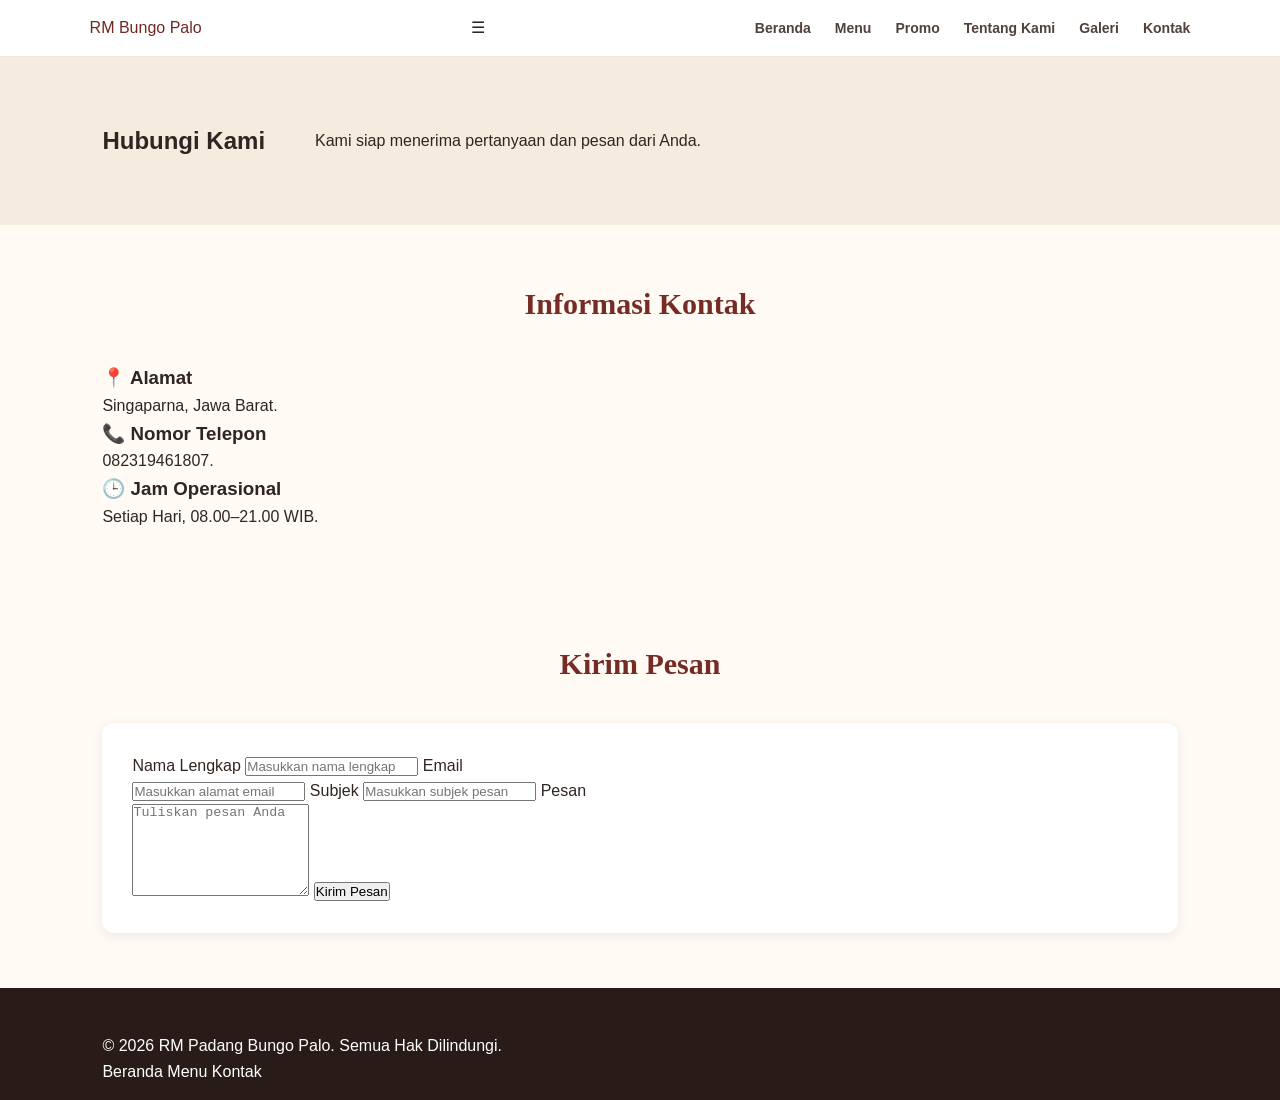
<file: kontak.html>
<!DOCTYPE html>
<html lang="id">
<head>
    <meta charset="UTF-8">
    <meta name="viewport" content="width=device-width, initial-scale=1.0">
    <title>Kontak | RM Padang Bungo Palo</title>
    <link rel="stylesheet" href="style.css">
</head>
<body>

    <header class="melani_header">
        <div class="melani_logo">RM Bungo Palo</div>
        <div class="melani_menu_toggle" onclick="toggleMenu()">☰</div>
        <nav class="melani_nav" id="melani_nav">
            <a href="index.html">Beranda</a>
            <a href="menu.html">Menu</a>
            <a href="promo.html">Promo</a>
            <a href="tentang.html">Tentang Kami</a>
            <a href="galeri.html">Galeri</a>
            <a href="kontak.html">Kontak</a>
        </nav>
    </header>

    <section class="melani_hero">
        <h1>Hubungi Kami</h1>
        <p>Kami siap menerima pertanyaan dan pesan dari Anda.</p>
    </section>

    <section class="melani_section">

        <h2 class="melani_section_title">Informasi Kontak</h2>

        <div class="melani_menu_grid">

            <div class="melani_card">
                <div class="melani_card_content">
                    <h3>📍 Alamat</h3>
                    <p>Singaparna, Jawa Barat.</p>
                </div>
            </div>

            <div class="melani_card">
                <div class="melani_card_content">
                    <h3>📞 Nomor Telepon</h3>
                    <p>082319461807.</p>
                </div>
            </div>

            <div class="melani_card">
                <div class="melani_card_content">
                    <h3>🕒 Jam Operasional</h3>
                    <p>Setiap Hari, 08.00–21.00 WIB.</p>
                </div>
            </div>

        </div>

    </section>

    <section class="melani_section">

        <h2 class="melani_section_title">Kirim Pesan</h2>

        <div class="melani_contact">

            <form id="melani_form_kontak">

                <label for="melani_nama">Nama Lengkap</label>
                <input
                    type="text"
                    id="melani_nama"
                    placeholder="Masukkan nama lengkap"
                    required
                >

                <label for="melani_email">Email</label>
                <input
                    type="email"
                    id="melani_email"
                    placeholder="Masukkan alamat email"
                    required
                >

                <label for="melani_subjek">Subjek</label>
                <input
                    type="text"
                    id="melani_subjek"
                    placeholder="Masukkan subjek pesan"
                    required
                >

                <label for="melani_pesan">Pesan</label>
                <textarea
                    id="melani_pesan"
                    rows="6"
                    placeholder="Tuliskan pesan Anda"
                    required
                ></textarea>

                <button type="submit" class="melani_btn">
                    Kirim Pesan
                </button>

            </form>

            <p id="melani_status_pesan" style="margin-top:15px;"></p>

        </div>

    </section>

    <footer class="melani_footer">
        <p>&copy; 2026 RM Padang Bungo Palo. Semua Hak Dilindungi.</p>
        <p>
            <a href="index.html">Beranda</a>
            <a href="menu.html">Menu</a>
            <a href="kontak.html">Kontak</a>
        </p>
    </footer>

    <script src="script.js"></script>

    <script>
        function toggleMenu() {
            document.getElementById("melani_nav").classList.toggle("active");
        }

        document.getElementById("melani_form_kontak")
            .addEventListener("submit", function(event) {

                event.preventDefault();

                document.getElementById("melani_status_pesan").textContent =
                    "Pesan berhasil diperiksa. Formulir ini masih berupa demo dan belum terhubung ke sistem pengiriman pesan.";

                this.reset();
            });
    </script>

</body>
</html>
</file>
<file: style.css>
/* =====================================
   1. PENGATURAN DASAR
===================================== */

* {
    margin: 0;
    padding: 0;
    box-sizing: border-box;
}

html {
    scroll-behavior: smooth;
}

body {
    font-family: Arial, sans-serif;
    background-color: #fffaf4;
    color: #302521;
    line-height: 1.6;
}

a {
    text-decoration: none;
    color: inherit;
}

img {
    max-width: 100%;
    display: block;
}


/* =====================================
   2. HEADER
===================================== */

.melani_header {
    display: flex;
    align-items: center;
    justify-content: space-between;
    padding: 15px 7%;
    background-color: #ffffff;
    border-bottom: 1px solid #eee4da;
    position: sticky;
    top: 0;
    z-index: 100;
}

.melani_logo {
    display: flex;
    align-items: center;
    gap: 10px;
    color: #702a23;
}

.melani_logo_icon {
    background-color: #702a23;
    color: white;
    width: 45px;
    height: 45px;
    display: flex;
    align-items: center;
    justify-content: center;
    border-radius: 50%;
    font-weight: bold;
    font-size: 16px;
}

.melani_logo strong {
    display: block;
    font-size: 19px;
    letter-spacing: 1px;
}

.melani_logo small {
    display: block;
    font-size: 9px;
    letter-spacing: 2px;
}

.melani_nav {
    display: flex;
    align-items: center;
    gap: 24px;
}

.melani_nav a {
    font-size: 14px;
    color: #51413b;
    font-weight: bold;
    transition: 0.3s;
}

.melani_nav a:hover,
.melani_nav .melani_active {
    color: #a45c36;
}

.melani_header_button {
    background-color: #702a23;
    color: white;
    padding: 11px 18px;
    border-radius: 6px;
    font-size: 13px;
    font-weight: bold;
}

.melani_toggle {
    display: none;
    border: none;
    background: none;
    font-size: 26px;
    cursor: pointer;
    color: #702a23;
}


/* =====================================
   3. HERO SECTION
===================================== */

.melani_hero {
    display: flex;
    align-items: center;
    gap: 50px;
    padding: 65px 8%;
    background-color: #f5ebdf;
}

.melani_hero_content {
    flex: 1;
}

.melani_label {
    color: #a56b38;
    font-size: 12px;
    font-weight: bold;
    letter-spacing: 2px;
}

.melani_hero_content h1 {
    font-family: Georgia, serif;
    font-size: 48px;
    line-height: 1.2;
    margin: 20px 0;
}

.melani_hero_content h1 span {
    display: block;
    color: #762b25;
}

.melani_hero_content p {
    color: #766960;
    max-width: 480px;
    margin-bottom: 25px;
}

.melani_hero_buttons {
    display: flex;
    flex-wrap: wrap;
    gap: 12px;
}

.melani_hero_image {
    flex: 1;
    position: relative;
}

.melani_hero_image img {
    width: 100%;
    height: 390px;
    object-fit: cover;
    border-radius: 12px;
}

.melani_image_badge {
    position: absolute;
    bottom: 20px;
    left: 20px;
    background-color: white;
    padding: 13px 18px;
    border-radius: 7px;
}

.melani_image_badge strong,
.melani_image_badge span {
    display: block;
}

.melani_image_badge strong {
    color: #762b25;
}

.melani_image_badge span {
    font-size: 12px;
    color: #777;
}


/* =====================================
   4. TOMBOL
===================================== */

.melani_button {
    display: inline-block;
    background-color: #762b25;
    color: white;
    padding: 12px 22px;
    border-radius: 5px;
    font-weight: bold;
    font-size: 14px;
    transition: 0.3s;
}

.melani_button:hover {
    background-color: #4c1c18;
}

.melani_button_outline {
    display: inline-block;
    border: 1px solid #762b25;
    color: #762b25;
    padding: 11px 22px;
    border-radius: 5px;
    font-size: 14px;
    font-weight: bold;
}

.melani_button_light {
    display: inline-block;
    background-color: white;
    color: #762b25;
    padding: 12px 22px;
    border-radius: 5px;
    font-weight: bold;
}

.melani_center {
    text-align: center;
    margin-top: 35px;
}


/* =====================================
   5. PENCARIAN MENU
===================================== */

.melani_search_section {
    max-width: 850px;
    margin: 55px auto 35px;
    padding: 0 20px;
}

.melani_search_heading {
    text-align: center;
    margin-bottom: 20px;
}

.melani_search_heading h2 {
    font-family: Georgia, serif;
    font-size: 27px;
    color: #762b25;
}

.melani_search_heading p {
    color: #80746b;
    font-size: 14px;
}

.melani_search_box {
    display: flex;
    background-color: white;
    border: 1px solid #e6d9cc;
    padding: 7px;
    border-radius: 8px;
    box-shadow: 0 4px 15px rgba(0, 0, 0, 0.04);
}

.melani_search_box input {
    flex: 1;
    min-width: 0;
    padding: 12px;
    border: none;
    outline: none;
    font-size: 14px;
}

.melani_search_box button {
    background-color: #762b25;
    color: white;
    border: none;
    padding: 12px 22px;
    border-radius: 5px;
    cursor: pointer;
}


/* =====================================
   6. JUDUL SECTION
===================================== */

.melani_section_heading {
    text-align: center;
    margin-bottom: 35px;
}

.melani_section_heading h2 {
    font-family: Georgia, serif;
    font-size: 32px;
    color: #762b25;
    margin: 8px 0;
}

.melani_section_heading p {
    color: #80746b;
    font-size: 14px;
}


/* =====================================
   7. KATEGORI MENU
===================================== */

.melani_category_section {
    padding: 40px 8%;
}

.melani_category_list {
    display: grid;
    grid-template-columns: repeat(4, 1fr);
    gap: 18px;
}

.melani_category_item {
    background-color: white;
    border: 1px solid #eaded2;
    border-radius: 9px;
    padding: 20px 10px;
    text-align: center;
    transition: 0.3s;
}

.melani_category_item:hover {
    transform: translateY(-4px);
    border-color: #762b25;
}

.melani_category_item span {
    display: block;
    font-size: 30px;
    margin-bottom: 8px;
}

.melani_category_item strong {
    font-size: 14px;
    color: #762b25;
}


/* =====================================
   8. KARTU PRODUK
===================================== */

.melani_menu_section {
    padding: 55px 8%;
    background-color: #fffdf9;
}

.melani_product_grid {
    display: grid;
    grid-template-columns: repeat(4, 1fr);
    gap: 20px;
}

.melani_product_card {
    background-color: white;
    border: 1px solid #eee2d6;
    border-radius: 9px;
    overflow: hidden;
    transition: 0.3s;
}

.melani_product_card:hover {
    transform: translateY(-5px);
    box-shadow: 0 8px 20px rgba(0, 0, 0, 0.08);
}

.melani_product_image {
    position: relative;
}

.melani_product_image img {
    width: 100%;
    height: 180px;
    object-fit: cover;
}

.melani_product_tag {
    position: absolute;
    top: 12px;
    left: 12px;
    background-color: #762b25;
    color: white;
    padding: 5px 10px;
    border-radius: 4px;
    font-size: 11px;
}

.melani_product_content {
    padding: 17px;
}

.melani_product_category {
    color: #b27b42;
    font-size: 10px;
    font-weight: bold;
    letter-spacing: 1px;
}

.melani_product_content h3 {
    color: #762b25;
    font-size: 17px;
    margin: 7px 0;
}

.melani_product_content p {
    color: #80746b;
    font-size: 12px;
    min-height: 55px;
}

.melani_product_bottom {
    display: flex;
    align-items: center;
    justify-content: space-between;
    gap: 8px;
    margin-top: 15px;
}

.melani_product_bottom strong {
    color: #762b25;
    font-size: 14px;
}

.melani_detail_button {
    background-color: #762b25;
    color: white;
    padding: 8px 12px;
    border-radius: 4px;
    font-size: 11px;
}

.melani_search_result {
    text-align: center;
    color: #762b25;
    margin-top: 20px;
    font-size: 14px;
}


/* =====================================
   9. BAGIAN PROMO
===================================== */

.melani_promo_section {
    display: flex;
    align-items: center;
    gap: 35px;
    margin: 50px 8%;
    background-color: #762b25;
    color: white;
    border-radius: 12px;
    overflow: hidden;
}

.melani_promo_content {
    flex: 1;
    padding: 45px;
}

.melani_promo_content .melani_label {
    color: #e8bd80;
}

.melani_promo_content h2 {
    font-family: Georgia, serif;
    font-size: 32px;
    margin: 15px 0;
}

.melani_promo_content p {
    color: #f0deda;
    margin-bottom: 25px;
}

.melani_promo_image {
    flex: 1;
}

.melani_promo_image img {
    width: 100%;
    height: 320px;
    object-fit: cover;
}


/* =====================================
   10. TENTANG KAMI
===================================== */

.melani_about_section {
    display: flex;
    align-items: center;
    gap: 45px;
    padding: 60px 8%;
}

.melani_about_image {
    flex: 1;
}

.melani_about_image img {
    width: 100%;
    height: 330px;
    object-fit: cover;
    border-radius: 10px;
}

.melani_about_content {
    flex: 1;
}

.melani_about_content h2 {
    font-family: Georgia, serif;
    font-size: 32px;
    color: #762b25;
    margin: 12px 0;
}

.melani_about_content p {
    color: #80746b;
    margin-bottom: 15px;
}


/* =====================================
   11. BANNER KONTAK
===================================== */

.melani_contact_banner {
    background-color: #f3e7d9;
    padding: 55px 20px;
    text-align: center;
}

.melani_contact_banner h2 {
    font-family: Georgia, serif;
    color: #762b25;
    font-size: 29px;
}

.melani_contact_banner p {
    color: #80746b;
    margin: 12px 0 22px;
}


/* =====================================
   12. FOOTER
===================================== */

.melani_footer {
    background-color: #281b18;
    color: white;
    padding: 45px 8% 15px;
}

.melani_footer_grid {
    display: grid;
    grid-template-columns: 2fr 1fr 1fr;
    gap: 35px;
    padding-bottom: 35px;
}

.melani_footer_about h2 {
    color: #e8bd80;
    letter-spacing: 2px;
}

.melani_footer_about p {
    font-size: 13px;
    color: #d5c6bd;
    margin-top: 10px;
    max-width: 330px;
}

.melani_footer_links h3 {
    margin-bottom: 15px;
    color: #e8bd80;
}

.melani_footer_links a {
    display: block;
    color: #d5c6bd;
    font-size: 13px;
    margin: 9px 0;
}

.melani_footer_links a:hover {
    color: white;
}

.melani_footer_bottom {
    border-top: 1px solid #51413b;
    text-align: center;
    padding-top: 15px;
    font-size: 12px;
    color: #d5c6bd;
}


/* =====================================
   13. RESPONSIVE TABLET
===================================== */

@media screen and (max-width: 1000px) {

    .melani_nav {
        gap: 12px;
    }

    .melani_product_grid {
        grid-template-columns: repeat(2, 1fr);
    }

    .melani_hero_content h1 {
        font-size: 38px;
    }

}


/* =====================================
   14. RESPONSIVE HP
===================================== */

@media screen and (max-width: 700px) {

    .melani_header {
        padding: 13px 5%;
        flex-wrap: wrap;
    }

    .melani_toggle {
        display: block;
    }

    .melani_header_button {
        display: none;
    }

    .melani_nav {
        display: none;
        flex-direction: column;
        align-items: flex-start;
        width: 100%;
        padding: 20px 0 5px;
        gap: 16px;
    }

    .melani_nav.melani_open {
        display: flex;
    }

    .melani_hero {
        flex-direction: column;
        padding: 45px 6%;
    }

    .melani_hero_content h1 {
        font-size: 35px;
    }

    .melani_hero_image {
        width: 100%;
    }

    .melani_hero_image img {
        height: 260px;
    }

    .melani_category_section,
    .melani_menu_section {
        padding: 40px 5%;
    }

    .melani_category_list {
        grid-template-columns: repeat(2, 1fr);
    }

    .melani_product_grid {
        grid-template-columns: repeat(2, 1fr);
        gap: 12px;
    }

    .melani_product_image img {
        height: 140px;
    }

    .melani_product_content {
        padding: 12px;
    }

    .melani_product_content h3 {
        font-size: 14px;
    }

    .melani_product_content p {
        font-size: 11px;
    }

    .melani_product_bottom {
        flex-direction: column;
        align-items: flex-start;
    }

    .melani_promo_section {
        flex-direction: column;
        margin: 35px 5%;
    }

    .melani_promo_content {
        padding: 30px 25px;
    }

    .melani_promo_image {
        width: 100%;
    }

    .melani_promo_image img {
        height: 220px;
    }

    .melani_about_section {
        flex-direction: column;
        padding: 40px 6%;
    }

    .melani_about_image {
        width: 100%;
    }

    .melani_about_image img {
        height: 250px;
    }

    .melani_footer_grid {
        grid-template-columns: 1fr 1fr;
    }

    .melani_footer_about {
        grid-column: 1 / -1;
    }

    .melani_section_heading h2 {
        font-size: 26px;
    }

}

@media screen and (max-width: 400px) {

    .melani_product_grid {
        grid-template-columns: 1fr;
    }

    .melani_search_box {
        flex-direction: column;
        gap: 8px;
    }

    .melani_search_box button {
        width: 100%;
    }

    .melani_footer_grid {
        grid-template-columns: 1fr;
    }

    .melani_footer_about {
        grid-column: auto;
    }

}


/* INFORMASI KONTAK */

.melani_contact {
    background-color: white;
    padding: 30px;
    border-radius: 12px;
    box-shadow: 0 3px 12px rgba(0, 0, 0, 0.08);
    display: grid;
    grid-template-columns: repeat(2, 1fr);
    gap: 25px;
}

.melani_contact_item {
    background-color: #fffaf2;
    padding: 20px;
    border-left: 4px solid #800020;
    border-radius: 8px;
}

.melani_contact_item h3 {
    color: #800020;
    margin-bottom: 8px;
}

.melani_contact_item p {
    color: #444;
}

.melani_contact_item a {
    color: #800020;
    font-weight: bold;
}

.melani_contact_item a:hover {
    color: #a52a2a;
}

@media (max-width: 600px) {
    .melani_contact {
        grid-template-columns: 1fr;
    }
}


/* =====================================
   HALAMAN GALERI
===================================== */

.melani_page_hero {
    padding: 55px 8%;
    background-color: #f5ebdf;
    text-align: center;
}

.melani_page_hero h1 {
    font-family: Georgia, serif;
    font-size: 40px;
    color: #762b25;
    margin-bottom: 10px;
}

.melani_page_hero p {
    color: #766960;
}

.melani_section {
    padding: 55px 8%;
}

.melani_section_title {
    font-family: Georgia, serif;
    font-size: 30px;
    color: #762b25;
    text-align: center;
    margin-bottom: 35px;
}

.melani_gallery {
    display: grid;
    grid-template-columns: repeat(3, 1fr);
    gap: 20px;
}

.melani_gallery img {
    width: 100%;
    height: 250px;
    object-fit: cover;
    border-radius: 10px;
    border: 1px solid #eee2d6;
    transition: 0.3s;
}

.melani_gallery img:hover {
    transform: translateY(-5px);
    box-shadow: 0 8px 20px rgba(0, 0, 0, 0.12);
}

@media screen and (max-width: 1000px) {
    .melani_gallery {
        grid-template-columns: repeat(2, 1fr);
    }
}

@media screen and (max-width: 700px) {
    .melani_page_hero {
        padding: 40px 6%;
    }

    .melani_page_hero h1 {
        font-size: 30px;
    }

    .melani_section {
        padding: 40px 5%;
    }

    .melani_gallery {
        gap: 12px;
    }

    .melani_gallery img {
        height: 170px;
    }
}

@media screen and (max-width: 400px) {
    .melani_gallery {
        grid-template-columns: 1fr;
    }
}
</file>
